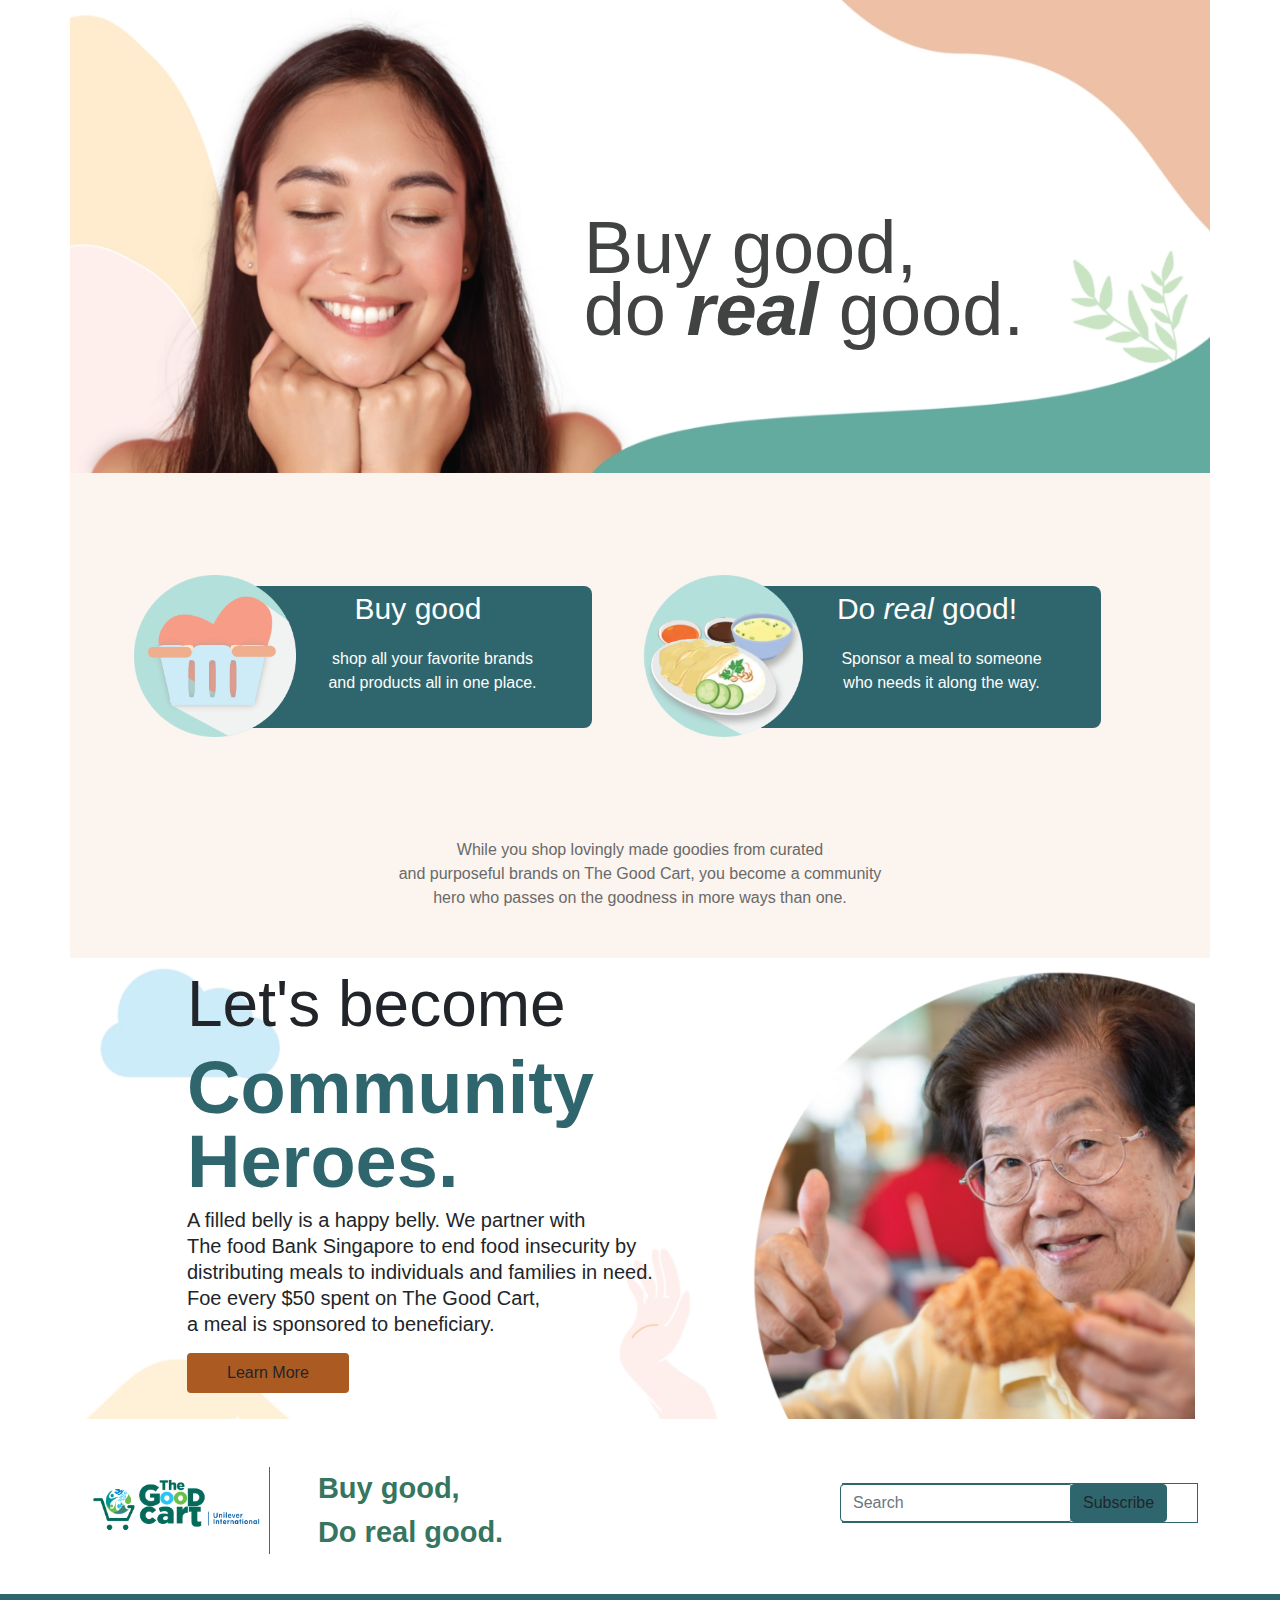
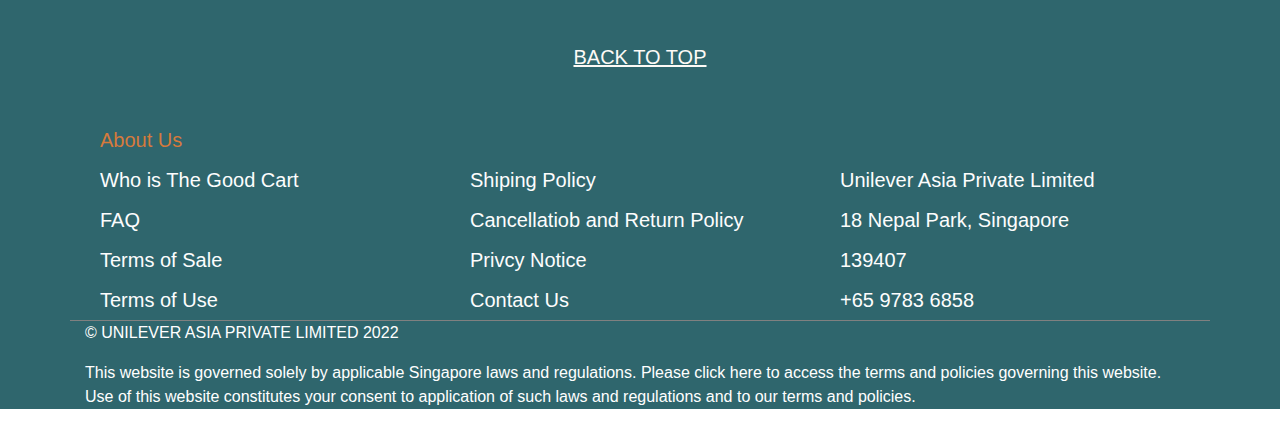
<file: index.html>
<!doctype html>
<html lang="en">

<head>
    <!-- Required meta tags -->
    <meta charset="utf-8">
    <meta name="viewport" content="width=device-width, initial-scale=1, shrink-to-fit=no">

    <!-- Bootstrap CSS -->
    <link rel="stylesheet" href="https://cdn.jsdelivr.net/npm/bootstrap@4.6.1/dist/css/bootstrap.min.css">
    <link rel="stylesheet" href="style.css">
    <title>About Us</title>
</head>

<body>
    <div class="container px-0" >
    <div>
    <img  src="./Assets/Smiling_Girl.jpg" class=" img-fluid desktop-banner" alt="" srcset="">
    <img class="mobile-banner img-fluid" src="./Assets/Smiling Girl Closed Eyes (Mobile).png" alt="" srcset="">
        <div class="banner-text">
            <p>Buy good,</p>
            <p>do <span class="real"> real</span> good.</p>
        </div>
    </div>
    </div>
    <div class="container d-flex justify-content-center great" id="great">
            <div class="row heart">
                <div class="col-sm heart-cart d-flex text-center m-5">
                    <img class="food" src="./Assets/Heart_in_Cart_Element.png" alt="" srcset="">
                    <div class="pro1">
                        <p class="buy-good">Buy good</p>
                        <p class="shop">shop all your favorite brands<br> and products all in one place.</p>
                    </div>
                </div>
            </div>
            <div class="row">
                <div class="col-sm heart-cart d-flex text-center m-5">
                    <img class="food" src="./Assets/Chicken Rice Element.png" alt="" srcset="">
                    <div class="pro1">
                        <p class="buy-good">Do <em style="font-weight: 500;">real</em> good!</p>
                        <p class="shop">Sponsor a meal to someone<br> who needs it along the way.</p>
                    </div>
                </div>
            </div>
        </div>
        <div class="container pt-5 great">
            <div class="goodness text-center pb-5">While you shop lovingly made goodies from curated<br> and purposeful
            brands on The Good Cart, you become a community<br> hero who passes on the goodness in more ways than one.
        </div></div>
        
    <div class="container">
        <div>
            <img src="./Assets/Food Bank Elderly Woman Eating.jpg" class="img-fluid desktop-old-lady" alt="" srcset="">
            <img src="./Assets/Food Bank Elderly Woman Eating (Mobile).png" class="img-fluid mobile-old-lady" alt="" srcset="">
            <div class="community pt-5">
            <h2 class="let">Let's become</h2>
            <h1><strong class="heroes">Community<br>Heroes.</strong></h1>
            <p class="the-food">A filled belly is a happy belly. We partner with<br> The food Bank
                    Singapore to end food insecurity by<br> distributing meals to individuals and families in need.<br>
                    Foe every $50 spent on The Good Cart,<br>a meal is sponsored to beneficiary. </p>
            <button type="button" class="btn  mb-5 learn-more">Learn More</button>
        </div>
        </div>   
        </div>

<div class="container mt-5 mb-5 cart">
    <div class="row good">
        <div class="col-8 good-cart">
            <img src="./Assets/AW_TheGoodCart_logo_Solid-02.png" class="good-kart" alt="" srcset="">
            <div>
                <p class="buy pl-5"><strong>Buy good,<br>Do real good.</strong></p>
            </div>
        </div>
        <div class="col-4 mt-3">
            <form class="form-inline my-2 my-lg-0 search">
            <input class="form-control search" type="search" placeholder="Search" aria-label="Search">
            <button class="btn my-2 my-sm-0 btns" type="submit">Subscribe</button>
        </form>
    </div>
      </div>
    </div>
    <section class="footer">
        <div class="container footer-border">
            <div class="text-center pt-5 pb-5"><a class="footer-top" href="#">BACK TO TOP</a></div>
            <div class="container">
                <div class="row footer-middle">
                    <div class="col-sm">
                        <li><a class="about-us" href="#">About Us</a></li>
                        <li><a class="footer-menu" href="#">Who is The Good Cart</a></li>
                        <li><a class="footer-menu" href="#">FAQ</a></li>
                        <li><a class="footer-menu" href="#">Terms of Sale</a></li>
                        <li><a class="footer-menu" href="#">Terms of Use</a></li>
                    </div>
                    <div class="col-sm secondf">
                        <li><a class="footer-menu" href="#">Shiping Policy</a></li>
                        <li><a class="footer-menu" href="#">Cancellatiob and Return Policy</a></li>
                        <li><a class="footer-menu" href="#">Privcy Notice</a></li>
                        <li><a class="footer-menu" href="#">Contact Us</a></li>
                    </div>
                    <div class="col-sm secondf">
                        <li><a class="footer-menu" href="#">Unilever Asia Private Limited</a></li>
                        <li><a class="footer-menu" href="#">18 Nepal Park, Singapore</a></li>
                        <li><a class="footer-menu" href="#">139407</a></li>
                        <li><a class="footer-menu" href="#">+65 9783 6858</a></li>
                    </div>
                </div>
            </div>
        </div>
        <div class="container">
            <p>© UNILEVER ASIA PRIVATE LIMITED 2022</p>
            <p>This website is governed solely by applicable Singapore laws and regulations. Please click here to access the terms and policies governing this website.<br> Use of this website constitutes your consent to application of such laws and regulations and to our terms and policies.</p>
        </div>
    </section>
    <div class="container d-flex">
        <i class="fa-brands fa-facebook"></i>
        <i class="fa-brands fa-instagram"></i>
        <i class="fa-brands fa-twitter"></i>
        <i class="fa-brands fa-youtube"></i>
    </div>

    <!-- Optional JavaScript; choose one of the two! -->

    <!-- Option 1: jQuery and Bootstrap Bundle (includes Popper) -->
    <script src="https://cdn.jsdelivr.net/npm/jquery@3.5.1/dist/jquery.slim.min.js"
        integrity="sha384-DfXdz2htPH0lsSSs5nCTpuj/zy4C+OGpamoFVy38MVBnE+IbbVYUew+OrCXaRkfj"
        crossorigin="anonymous"></script>
    <script src="https://cdn.jsdelivr.net/npm/bootstrap@4.6.1/dist/js/bootstrap.bundle.min.js"
        integrity="sha384-fQybjgWLrvvRgtW6bFlB7jaZrFsaBXjsOMm/tB9LTS58ONXgqbR9W8oWht/amnpF"
        crossorigin="anonymous"></script>
</body>

</html>
</file>
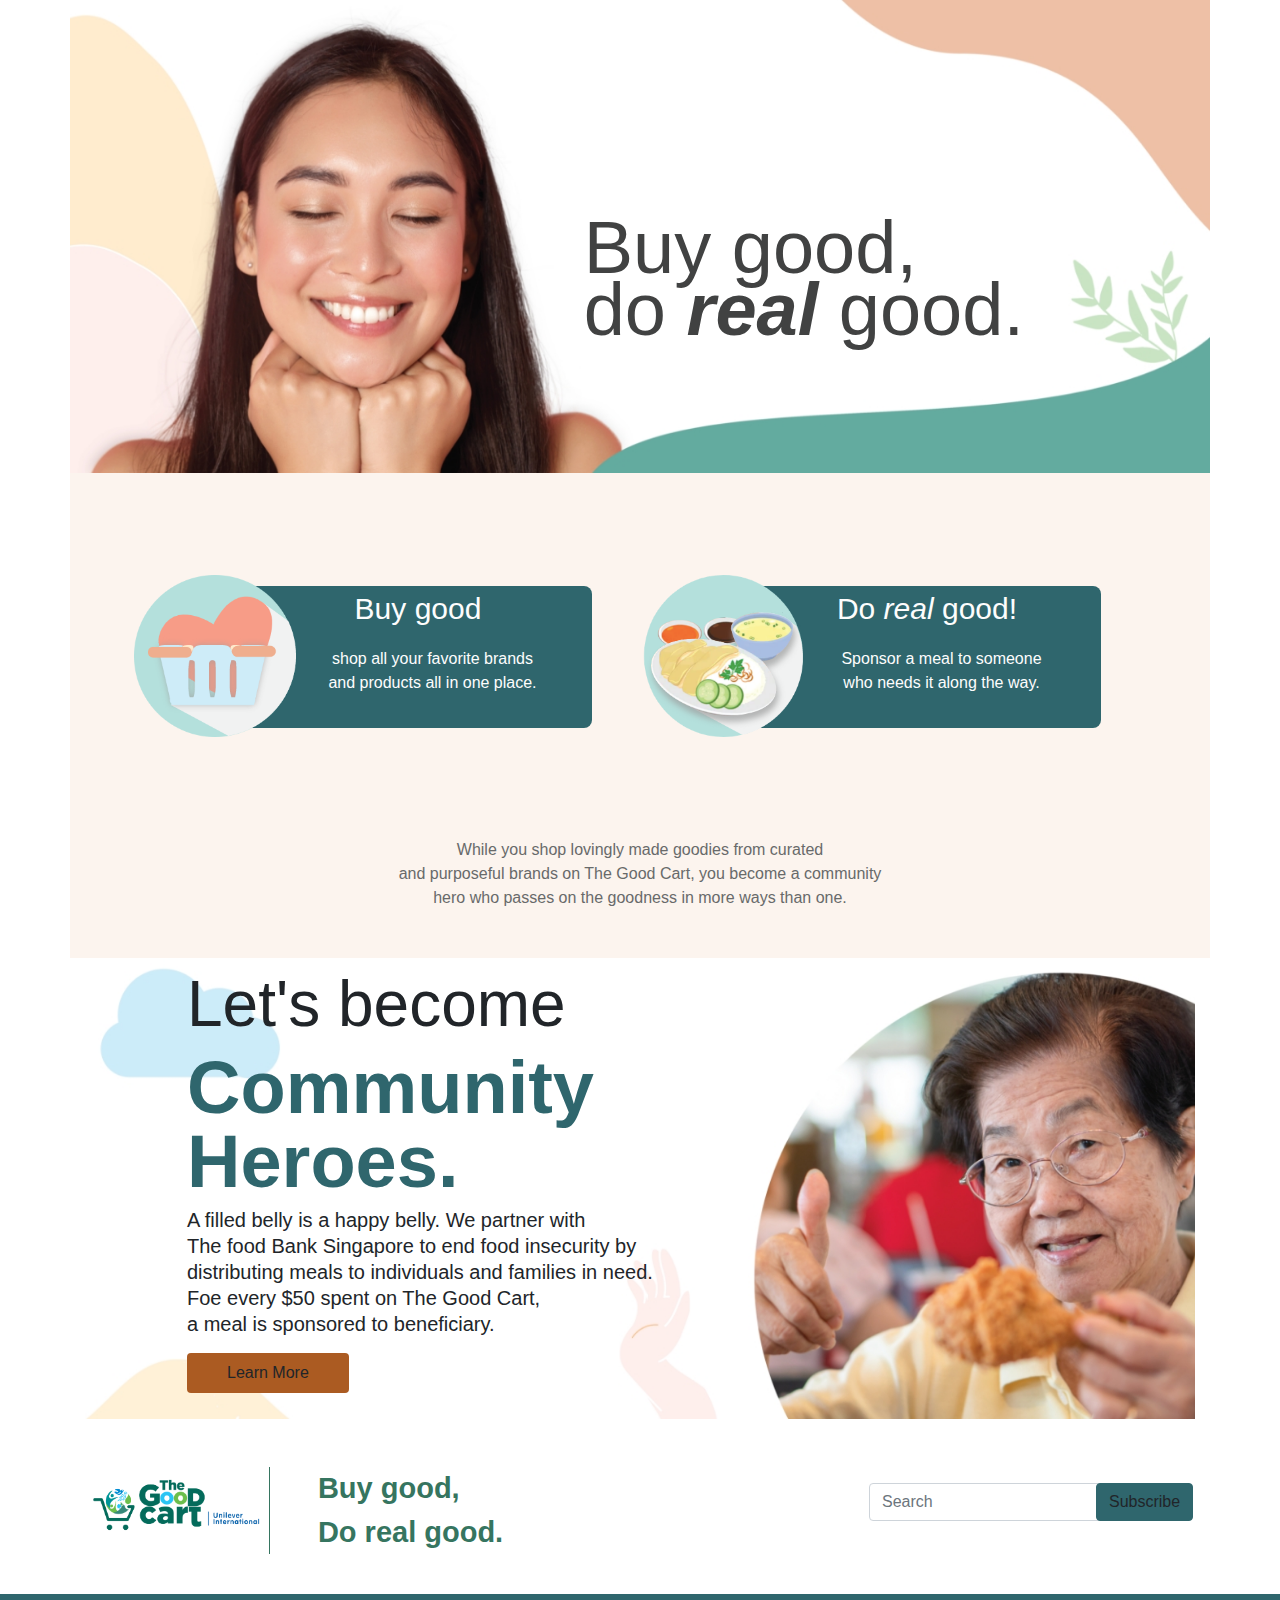
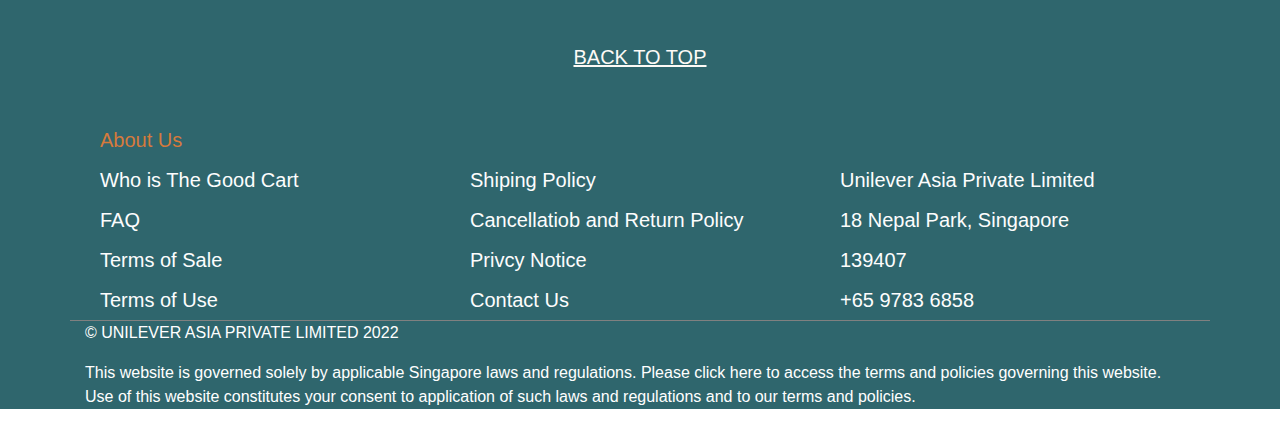
<file: About-us-main/index.html>
<!doctype html>
<html lang="en">

<head>
    <!-- Required meta tags -->
    <meta charset="utf-8">
    <meta name="viewport" content="width=device-width, initial-scale=1, shrink-to-fit=no">

    <!-- Bootstrap CSS -->
    <link rel="stylesheet" href="https://cdn.jsdelivr.net/npm/bootstrap@4.6.1/dist/css/bootstrap.min.css">
    <link rel="stylesheet" href="style.css">
    <title>About Us</title>
</head>

<body>
    <div class="container px-0" >
    <div>
    <img  src="./Assets/Smiling_Girl.jpg" class=" img-fluid desktop-banner" alt="" srcset="">
    <img class="mobile-banner img-fluid" src="./Assets/Smiling Girl Closed Eyes (Mobile).png" alt="" srcset="">
        <div class="banner-text">
            <p>Buy good,</p>
            <p>do <span class="real"> real</span> good.</p>
        </div>
    </div>
    </div>
    <div class="container d-flex justify-content-center great" id="great">
            <div class="row heart">
                <div class="col-sm heart-cart d-flex text-center m-5">
                    <img class="food" src="./Assets/Heart_in_Cart_Element.png" alt="" srcset="">
                    <div class="pro1">
                        <p class="buy-good">Buy good</p>
                        <p class="shop">shop all your favorite brands<br> and products all in one place.</p>
                    </div>
                </div>
            </div>
            <div class="row">
                <div class="col-sm heart-cart d-flex text-center m-5">
                    <img class="food" src="./Assets/Chicken Rice Element.png" alt="" srcset="">
                    <div class="pro1">
                        <p class="buy-good">Do <em style="font-weight: 500;">real</em> good!</p>
                        <p class="shop">Sponsor a meal to someone<br> who needs it along the way.</p>
                    </div>
                </div>
            </div>
        </div>
        <div class="container pt-5 great">
            <div class="goodness text-center pb-5">While you shop lovingly made goodies from curated<br> and purposeful
            brands on The Good Cart, you become a community<br> hero who passes on the goodness in more ways than one.
        </div></div>
        
    <div class="container">
        <div>
            <img src="./Assets/Food Bank Elderly Woman Eating.jpg" class="img-fluid desktop-old-lady" alt="" srcset="">
            <img src="./Assets/Food Bank Elderly Woman Eating (Mobile).png" class="img-fluid mobile-old-lady" alt="" srcset="">
            <div class="community pt-5">
            <h2 class="let">Let's become</h2>
            <h1><strong class="heroes">Community<br>Heroes.</strong></h1>
            <p class="the-food">A filled belly is a happy belly. We partner with<br> The food Bank
                    Singapore to end food insecurity by<br> distributing meals to individuals and families in need.<br>
                    Foe every $50 spent on The Good Cart,<br>a meal is sponsored to beneficiary. </p>
            <button type="button" class="btn  mb-5 learn-more">Learn More</button>
        </div>
        </div>   
        </div>

<div class="container mt-5 mb-5 cart">
    <div class="row good">
        <div class="col-8 good-cart">
            <img src="./Assets/AW_TheGoodCart_logo_Solid-02.png" class="good-kart" alt="" srcset="">
            <div>
                <p class="buy pl-5"><strong>Buy good,<br>Do real good.</strong></p>
            </div>
        </div>
        <div class="col-4 col-sm mt-3">
            <form class="form-inline my-2 my-lg-0 search">
            <input class="form-control search" type="search" placeholder="Search" aria-label="Search">
            <button class="btn my-2 my-sm-0 btns" type="submit">Subscribe</button>
        </form>
    </div>
      </div>
    </div>
    <section class="footer">
        <div class="container footer-border">
            <div class="text-center pt-5 pb-5"><a class="footer-top" href="#">BACK TO TOP</a></div>
            <div class="container f-menu">
                <div class="row footer-middle">
                    <div class="col-sm">
                        <li><a class="about-us" href="#">About Us</a></li>
                        <li><a class="footer-menu" href="#">Who is The Good Cart</a></li>
                        <li><a class="footer-menu" href="#">FAQ</a></li>
                        <li><a class="footer-menu" href="#">Terms of Sale</a></li>
                        <li><a class="footer-menu" href="#">Terms of Use</a></li>
                    </div>
                    <div class="col-sm secondf">
                        <li><a class="footer-menu" href="#">Shiping Policy</a></li>
                        <li><a class="footer-menu" href="#">Cancellatiob and Return Policy</a></li>
                        <li><a class="footer-menu" href="#">Privcy Notice</a></li>
                        <li><a class="footer-menu" href="#">Contact Us</a></li>
                    </div>
                    <div class="col-sm secondf">
                        <li><a class="footer-menu" href="#">Unilever Asia Private Limited</a></li>
                        <li><a class="footer-menu" href="#">18 Nepal Park, Singapore</a></li>
                        <li><a class="footer-menu" href="#">139407</a></li>
                        <li><a class="footer-menu" href="#">+65 9783 6858</a></li>
                    </div>
                </div>
            </div>
        </div>
        <div class="container">
            <p>© UNILEVER ASIA PRIVATE LIMITED 2022</p>
            <p>This website is governed solely by applicable Singapore laws and regulations. Please click here to access the terms and policies governing this website.<br> Use of this website constitutes your consent to application of such laws and regulations and to our terms and policies.</p>
        </div>
    </section>
    <div class="container d-flex">
        <i class="fa-brands fa-facebook"></i>
        <i class="fa-brands fa-instagram"></i>
        <i class="fa-brands fa-twitter"></i>
        <i class="fa-brands fa-youtube"></i>
    </div>

    <!-- Optional JavaScript; choose one of the two! -->

    <!-- Option 1: jQuery and Bootstrap Bundle (includes Popper) -->
    <script src="https://cdn.jsdelivr.net/npm/jquery@3.5.1/dist/jquery.slim.min.js"
        integrity="sha384-DfXdz2htPH0lsSSs5nCTpuj/zy4C+OGpamoFVy38MVBnE+IbbVYUew+OrCXaRkfj"
        crossorigin="anonymous"></script>
    <script src="https://cdn.jsdelivr.net/npm/bootstrap@4.6.1/dist/js/bootstrap.bundle.min.js"
        integrity="sha384-fQybjgWLrvvRgtW6bFlB7jaZrFsaBXjsOMm/tB9LTS58ONXgqbR9W8oWht/amnpF"
        crossorigin="anonymous"></script>
</body>

</html>
</file>
<file: style.css>
*{
    margin: 0;
    padding: 0;
    box-sizing: border-box;
}

.banner-text {
    line-height: 46px;
    font-size: 74px;
    font-weight: 500;
    color: rgb(65, 66, 66);
    position: absolute;
    top: 25%;
    right: 20%;
}
.real{
    color: #414242;
    font-style: Italic;
    font-weight: 600;
}

.shop {
    color: #FDFDFD;
    padding-left: 29px;
    font-size: 16px;
}

.buy-good {
    font-size: 30px;
    color: #FDFDFD;
    font-weight: 500;
}

.goodies {
    display: flex;
    background-color: #FCF4EE;
    justify-content: center;
    flex-direction: column;
}

.pro1 {
    background-color: #2F666D;
    margin: 65px 0px 14px 65px;
    min-width: 348px;
    min-height: 142px;
    border-radius: 8px;
    text-align: center;
}

img.food {
    width: 162px;
    height: 162px;
    position: absolute;
    margin: 0px 0 0 0px;
    top: 54px;
    left: -30px;
    background-size: cover;
}

.goodness{
    text-align: justify;
    font-weight: 500;
    color: #686A6A;
}

/* .community{
    background: url(./Assets/Food\ Bank\ Elderly\ Woman\ Eating.jpg);
    background-repeat: no-repeat;
} */

.learn-more{
    padding: 8px 40px 8px 40px;
    background-color: #AB5B22;
    outline: none;
    border: none;
    margin-bottom: 10px;
}

.learn-more:hover{
    padding: 4px 20px 4px 20px;
    background-color: #AB5B22;
    outline: none;
    border: none;
    transition: all 0.5s ease-in;
    font-style: bold;
}
.logo{
    width: 281px;
    height: 79px;
}
.buy{
    font-size: 29px;
    color: #367560;
    border-left: 1px solid;
}
.search{
    /* border-radius: 0; */
    border: 1px solid #2F666D;
    margin: -3px;
}
.btns{
    /* border-radius: 0; */
    background-color: #2F666D;
    border: 1px solid #2F666D;
}

.footer{
    background-color: #2F666D;
    color: #fff;
}

li,a.footer-menu{
    list-style: none;
    color: #FDFDFD!important;
    text-decoration: none;
}
li,a:hover{
    list-style: none;
    color: #FDFDFD;
    text-decoration: none;
    line-height: 40px;
    font-size: 20px;
}

.about-us{
    color: #D67A3C;
}
.footer-top,a:hover{
    color: #FDFAF6;
    text-decoration: none;
    pointer-events: none;
    text-decoration: underline;
    font-size: 20px;
}
.good-cart{
    display: flex;
    height: 79px;
    justify-content: start;
    /* border-right: 1px solid; */
}

.assets{
    justify-content: space-between;
}

.secondf{
    margin-top: 40px;
}

.footer-middle,a:hover{
    text-decoration: none;
}

.footer-border{
    border-bottom: 1px solid gray;
}

.community{
    position: absolute;
    top: 918px;
    left: 187px;
}

.heroes{
    font-size: 74px;
    color: #2F666D;
    line-height: 1;
}

.the-food{
    font-size: 20px;
    line-height: 1.3;
    font-weight: 500;
}

.let{
    font-size: 64px;
}
.good-kart{
    max-height: 79px;
}

.great{
   background-color: #FCF4EE;
}
.mobile-banner{
    min-width: -webkit-fill-available;
    display: none;
}
.mobile-old-lady{
    min-width: -webkit-fill-available;
    display: none;
}
@media (max-width:780px) {
    .desktop-banner{
        display: none;
    }
    .mobile-banner{
        display: block;
    }
    .desktop-old-lady{
        display: none;
    }
    .mobile-old-lady{
        display: block;
    }
    #great{
        display: flex!important;
        flex-direction: column;
        padding-top: 12%;
    }
    .heart-cart{
        justify-content: center;
    }
    img.food{
        position: absolute;
        left: 12%;
    }
    .pro1{
        border-radius: 30px;
    }
    .banner-text {
        line-height: 65px;
        font-size: 74px;
        font-weight: 700;
        color: #414242;
        position: absolute;
        top: 43%;
        right: 20%;
    }
    .heart{
        margin-bottom: -18%;
    }
    .goodness {
        font-weight: 700;
        color: #686A6A;
        font-size: 16pt;
    }
    .community {
        position: absolute;
        top: 178%;
        left: 10%;
    }
    .good{
        display: flex;
        /* height: 79px; */
        justify-content: center;
        flex-direction: column-reverse;
        padding-left: 150px;
        /* border-right: 1px solid; */
    }
    .cart{
        padding-top: 25%;
        padding-bottom: 5%;
    }
    .search{
        padding-left: 40px;
        padding-bottom: 25px;
    }
    
}
</file>
<file: About-us-main/style.css>
*{
    margin: 0;
    padding: 0;
    box-sizing: border-box;
}

.banner-text {
    line-height: 46px;
    font-size: 74px;
    font-weight: 500;
    color: rgb(65, 66, 66);
    position: absolute;
    top: 25%;
    right: 20%;
}
.real{
    color: #414242;
    font-style: Italic;
    font-weight: 600;
}

.shop {
    color: #FDFDFD;
    padding-left: 29px;
    font-size: 16px;
}

.buy-good {
    font-size: 30px;
    color: #FDFDFD;
    font-weight: 500;
}

.goodies {
    display: flex;
    background-color: #FCF4EE;
    justify-content: center;
    flex-direction: column;
}

.pro1 {
    background-color: #2F666D;
    margin: 65px 0px 14px 65px;
    min-width: 348px;
    min-height: 142px;
    border-radius: 8px;
    text-align: center;
}

img.food {
    width: 162px;
    height: 162px;
    position: absolute;
    margin: 0px 0 0 0px;
    top: 54px;
    left: -30px;
    background-size: cover;
}

.goodness{
    text-align: justify;
    font-weight: 500;
    color: #686A6A;
}

/* .community{
    background: url(./Assets/Food\ Bank\ Elderly\ Woman\ Eating.jpg);
    background-repeat: no-repeat;
} */

.learn-more{
    padding: 8px 40px 8px 40px;
    background-color: #AB5B22;
    outline: none;
    border: none;
    margin-bottom: 10px;
}

.learn-more:hover{
    padding: 4px 20px 4px 20px;
    background-color: #AB5B22;
    outline: none;
    border: none;
    transition: all 0.5s ease-in;
    font-style: bold;
}
.logo{
    width: 281px;
    height: 79px;
}
.buy{
    font-size: 29px;
    color: #367560;
    border-left: 1px solid;
}
.search{
    /* border-radius: 0; */
    /* border: 1px solid #2F666D; */
    margin: 0 -6px 0px 12px;
}
.btns{
    /* border-radius: 0; */
    background-color: #2F666D;
    border: 1px solid #2F666D;
}

.footer{
    background-color: #2F666D;
    color: #fff;
}

li,a.footer-menu{
    list-style: none;
    color: #FDFDFD!important;
    text-decoration: none;
}
li,a:hover{
    list-style: none;
    color: #FDFDFD;
    text-decoration: none;
    line-height: 40px;
    font-size: 20px;
}

.about-us{
    color: #D67A3C;
}
.footer-top,a:hover{
    color: #FDFAF6;
    text-decoration: none;
    pointer-events: none;
    text-decoration: underline;
    font-size: 20px;
}
.good-cart{
    display: flex;
    height: 79px;
    justify-content: start;
    /* border-right: 1px solid; */
}

.assets{
    justify-content: space-between;
}

.secondf{
    margin-top: 40px;
}

.footer-middle,a:hover{
    text-decoration: none;
}

.footer-border{
    border-bottom: 1px solid gray;
}

.community{
    position: absolute;
    top: 918px;
    left: 187px;
}

.heroes{
    font-size: 74px;
    color: #2F666D;
    line-height: 1;
}

.the-food{
    font-size: 20px;
    line-height: 1.3;
    font-weight: 500;
}

.let{
    font-size: 64px;
}
.good-kart{
    max-height: 79px;
}

.great{
   background-color: #FCF4EE;
}
.mobile-banner{
    min-width: -webkit-fill-available;
    display: none;
}
.mobile-old-lady{
    min-width: -webkit-fill-available;
    display: none;
}
@media (max-width:780px) {
    .desktop-banner{
        display: none;
    }
    .mobile-banner{
        display: block;
    }
    .desktop-old-lady{
        display: none;
    }
    .mobile-old-lady{
        display: block;
    }
    #great{
        display: flex!important;
        flex-direction: column;
        padding-top: 12%;
    }
    .heart-cart{
        justify-content: center;
    }
    img.food{
        position: absolute;
        left: 12%;
    }
    .pro1{
        border-radius: 30px;
    }
    .banner-text {
        line-height: 65px;
        font-size: 74px;
        font-weight: 700;
        color: #414242;
        position: absolute;
        top: 43%;
        right: 20%;
    }
    .heart{
        margin-bottom: -18%;
    }
    .goodness {
        font-weight: 700;
        color: #686A6A;
        font-size: 16pt;
    }
    .community {
        position: absolute;
        top: 165%;
        left: 10%;
    }
    .good{
        display: flex;
        /* height: 79px; */
        justify-content: center;
        flex-direction: column-reverse;
        padding-left: 150px;
        /* border-right: 1px solid; */
    }
    .cart{
        padding-top: 25%;
        /* padding-bottom: 5%; */
        margin-left: -3%;
    }
    .search{
        padding-left: 40px;
        padding-bottom: 25px;
    }
    #great {
        display: flex!important;
        flex-direction: column;
        padding-top: 26%;
    }
    .f-menu{
        display: table-caption;
        margin-left: 200%;
    }
    
}
</file>
